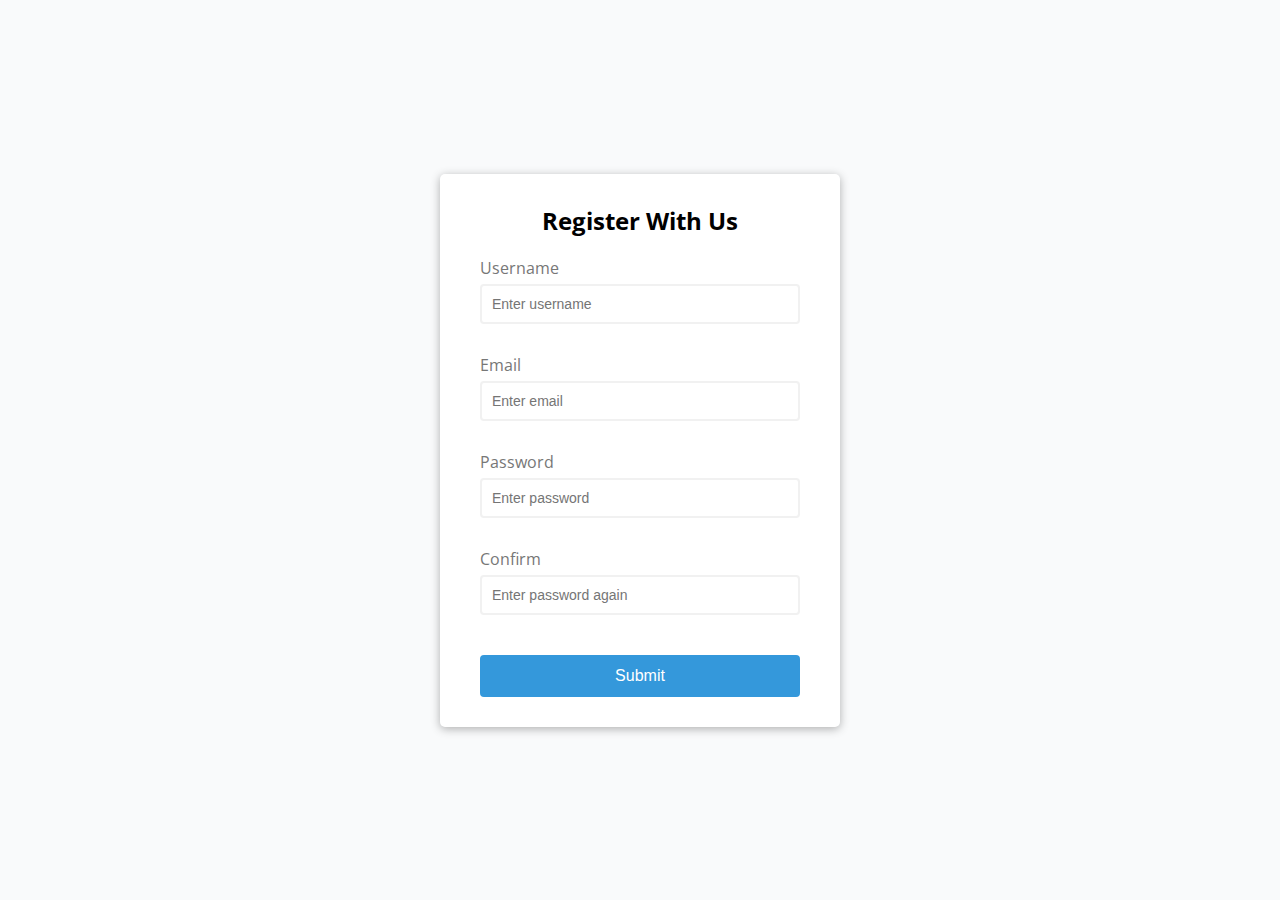
<file: FormValidator/index.html>
<!DOCTYPE html>
<html lang="en">
  <head>
    <meta charset="UTF-8" />
    <meta http-equiv="X-UA-Compatible" content="IE=edge" />
    <meta name="viewport" content="width=device-width, initial-scale=1.0" />
    <title>Form Validator</title>
    <link rel="stylesheet" href="./style.css" />
    <script src="script.js" defer></script>
  </head>
  <body>
    <div class="container">
      <form id="form" class="form">
        <h2>Register With Us</h2>
        <div class="form-control">
          <label for="username">Username</label>
          <input
            type="text"
            id="username"
            placeholder="Enter username"
            autocomplete="username"
          />
          <small>Error Message</small>
        </div>
        <div class="form-control">
          <label for="email">Email</label>
          <input
            type="text"
            id="email"
            placeholder="Enter email"
            autocomplete="email"
          />
          <small>Error Message</small>
        </div>
        <div class="form-control">
          <label for="password">Password</label>
          <input
            type="password"
            id="password"
            placeholder="Enter password"
            autocomplete="new-password"
          />
          <small>Error Message</small>
        </div>
        <div class="form-control">
          <label for="password2">Confirm</label>
          <input
            type="password"
            id="password2"
            placeholder="Enter password again"
            autocomplete="new-password"
          />
          <small>Error Message</small>
        </div>
        <button type="submit">Submit</button>
      </form>
    </div>
  </body>
</html>
</file>
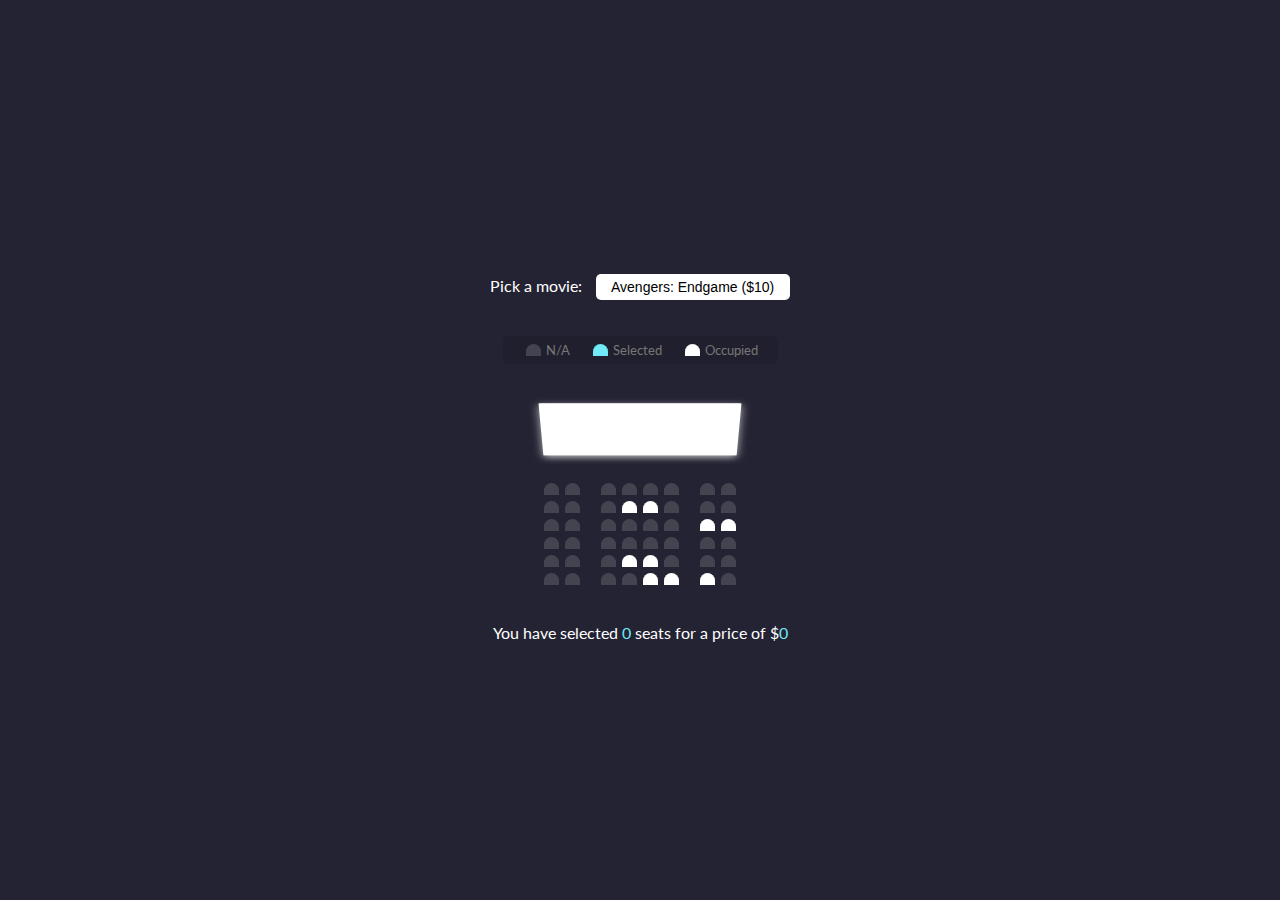
<file: MovieSeatBooker/index.html>
<!DOCTYPE html>
<html lang="en">
  <head>
    <meta charset="UTF-8" />
    <meta name="viewport" content="width=device-width, initial-scale=1.0" />
    <meta http-equiv="X-UA-Compatible" content="ie=edge" />
    <link rel="stylesheet" href="style.css" />
    <title>Movie Seat Booking</title>
  </head>
  <body>
    <div class="movie-container">
      <label>Pick a movie:</label>
      <select id="movie">
        <option value="10">Avengers: Endgame ($10)</option>
        <option value="12">Joker ($12)</option>
        <option value="8">Toy Story 4 ($8)</option>
        <option value="9">The Lion King ($9)</option>
      </select>
    </div>

    <ul class="showcase">
      <li>
        <div class="seat"></div>
        <small>N/A</small>
      </li>
      <li>
        <div class="seat selected"></div>
        <small>Selected</small>
      </li>
      <li>
        <div class="seat occupied"></div>
        <small>Occupied</small>
      </li>
    </ul>

    <div class="container">
      <div class="screen"></div>

      <div class="row">
        <div class="seat"></div>
        <div class="seat"></div>
        <div class="seat"></div>
        <div class="seat"></div>
        <div class="seat"></div>
        <div class="seat"></div>
        <div class="seat"></div>
        <div class="seat"></div>
      </div>
      <div class="row">
        <div class="seat"></div>
        <div class="seat"></div>
        <div class="seat"></div>
        <div class="seat occupied"></div>
        <div class="seat occupied"></div>
        <div class="seat"></div>
        <div class="seat"></div>
        <div class="seat"></div>
      </div>
      <div class="row">
        <div class="seat"></div>
        <div class="seat"></div>
        <div class="seat"></div>
        <div class="seat"></div>
        <div class="seat"></div>
        <div class="seat"></div>
        <div class="seat occupied"></div>
        <div class="seat occupied"></div>
      </div>
      <div class="row">
        <div class="seat"></div>
        <div class="seat"></div>
        <div class="seat"></div>
        <div class="seat"></div>
        <div class="seat"></div>
        <div class="seat"></div>
        <div class="seat"></div>
        <div class="seat"></div>
      </div>
      <div class="row">
        <div class="seat"></div>
        <div class="seat"></div>
        <div class="seat"></div>
        <div class="seat occupied"></div>
        <div class="seat occupied"></div>
        <div class="seat"></div>
        <div class="seat"></div>
        <div class="seat"></div>
      </div>
      <div class="row">
        <div class="seat"></div>
        <div class="seat"></div>
        <div class="seat"></div>
        <div class="seat"></div>
        <div class="seat occupied"></div>
        <div class="seat occupied"></div>
        <div class="seat occupied"></div>
        <div class="seat"></div>
      </div>
    </div>

    <p class="text">
      You have selected <span id="count">0</span> seats for a price of $<span
        id="total"
        >0</span
      >
    </p>

    <script src="script.js"></script>
  </body>
</html>
</file>
<file: FormValidator/style.css>
@import url('https://fonts.googleapis.com/css2?family=Open+Sans:ital,wght@0,300;0,400;0,500;0,600;0,700;0,800;1,300;1,400;1,500;1,600;1,700;1,800&display=swap');

:root {
    --error-color:#e74c3c;
    --success-color: #2ecc71;
}

*{
    box-sizing: border-box;
}

body{
    background-color: #f9fafb;
    font-family: 'Open Sans', sans-serif;
    display: flex;
    align-items: center;
    justify-content: center;
    min-height: 100vh;
    margin: 0;
}

.container {
    background-color: #fff;
    border-radius: 5px;
    box-shadow: 0 2px 10px rgba(0,0,0,0.3);
    width: 400px;
}

h2 {
    text-align: center;
    margin: 0 0 20px;
}

.form {
    padding: 30px 40px;
}

.form-control {
    margin-bottom: 10px;
    padding-bottom: 20px;
    position: relative;
}

.form-control label {
    color: #777;
    display: block;
    margin-bottom: 5px;
}

.form-control input {
    border: 2px solid #f0f0f0f0;
    border-radius: 4px;
    display: block;
    width: 100%;
    padding: 10px;
    font-size: 14px;
}

.form-control input:focus {
    outline: 0;
    border-color: #777;
}

.form-control.success input {
    border-color: var(--success-color);
}

.form-control.error input {
    border-color: var(--error-color);
}

.form-control small {
    color: var(--error-color);
    position: absolute;
    bottom: 0;
    left: 0;
    visibility: hidden;
}

.form-control.error small {
    visibility: visible;
}

.form button {
    cursor: pointer;
    background-color: #3498db;
    border: 2px solid #3498db;
    border-radius: 4px;
    color: #fff;
    display: block;
    font-size: 16px;
    padding: 10px;
    margin-top: 20px;
    width: 100%;
}
</file>
<file: MovieSeatBooker/style.css>
@import url('https://fonts.googleapis.com/css?family=Lato&display=swap');

* {
  box-sizing: border-box;
}

body {
  background-color: #242333;
  color: #fff;
  display: flex;
  flex-direction: column;
  align-items: center;
  justify-content: center;
  height: 100vh;
  font-family: 'Lato', sans-serif;
  margin: 0;
}

.movie-container {
  margin: 20px 0;
}

.movie-container select {
  background-color: #fff;
  border: 0;
  border-radius: 5px;
  font-size: 14px;
  margin-left: 10px;
  padding: 5px 15px 5px 15px;
  -moz-appearance: none;
  -webkit-appearance: none;
  appearance: none;
}

.container {
  perspective: 1000px;
  margin-bottom: 30px;
}

.seat {
  background-color: #444451;
  height: 12px;
  width: 15px;
  margin: 3px;
  border-top-left-radius: 10px;
  border-top-right-radius: 10px;
}

.seat:not(.occupied):hover {
  cursor: pointer;
  transform: scale(1.2);
}
.showcase .seat:not(.occupied):hover {
  cursor: default;
  transform: scale(1);
}

.showcase {
  background-color: rgba(0,0,0,0.1);
  padding: 5px 10px;
  border-radius: 5px;
  color: #777;
  list-style-type: none;
  display: flex;
  justify-content: space-between;
}

.showcase li {
  display: flex;
  align-items: center;
  justify-content: center;
  margin: 0 10px;
}

.showcase li small {
  margin-left: 2px;
}

.seat.selected {
  background-color: #6feaf6;
}

.seat.occupied {
  background-color: #fff;
}

.seat:nth-of-type(2) {
  margin-right: 18px;
}

.seat:nth-last-of-type(2) {
  margin-left: 18px;
}

.row {
  display: flex;
}

.screen {
  background-color: #fff;
  height: 70px;
  width: 100%;
  margin: 15px 0;
  transform: rotateX(-45deg);
  box-shadow: 0 3px 10px rgba(255, 255, 255, 0.7);
  border-radius: 1px;
}

p.text {
  margin: 5px 0;
}

p.text span {
  color: #6feaf6;
}
</file>
